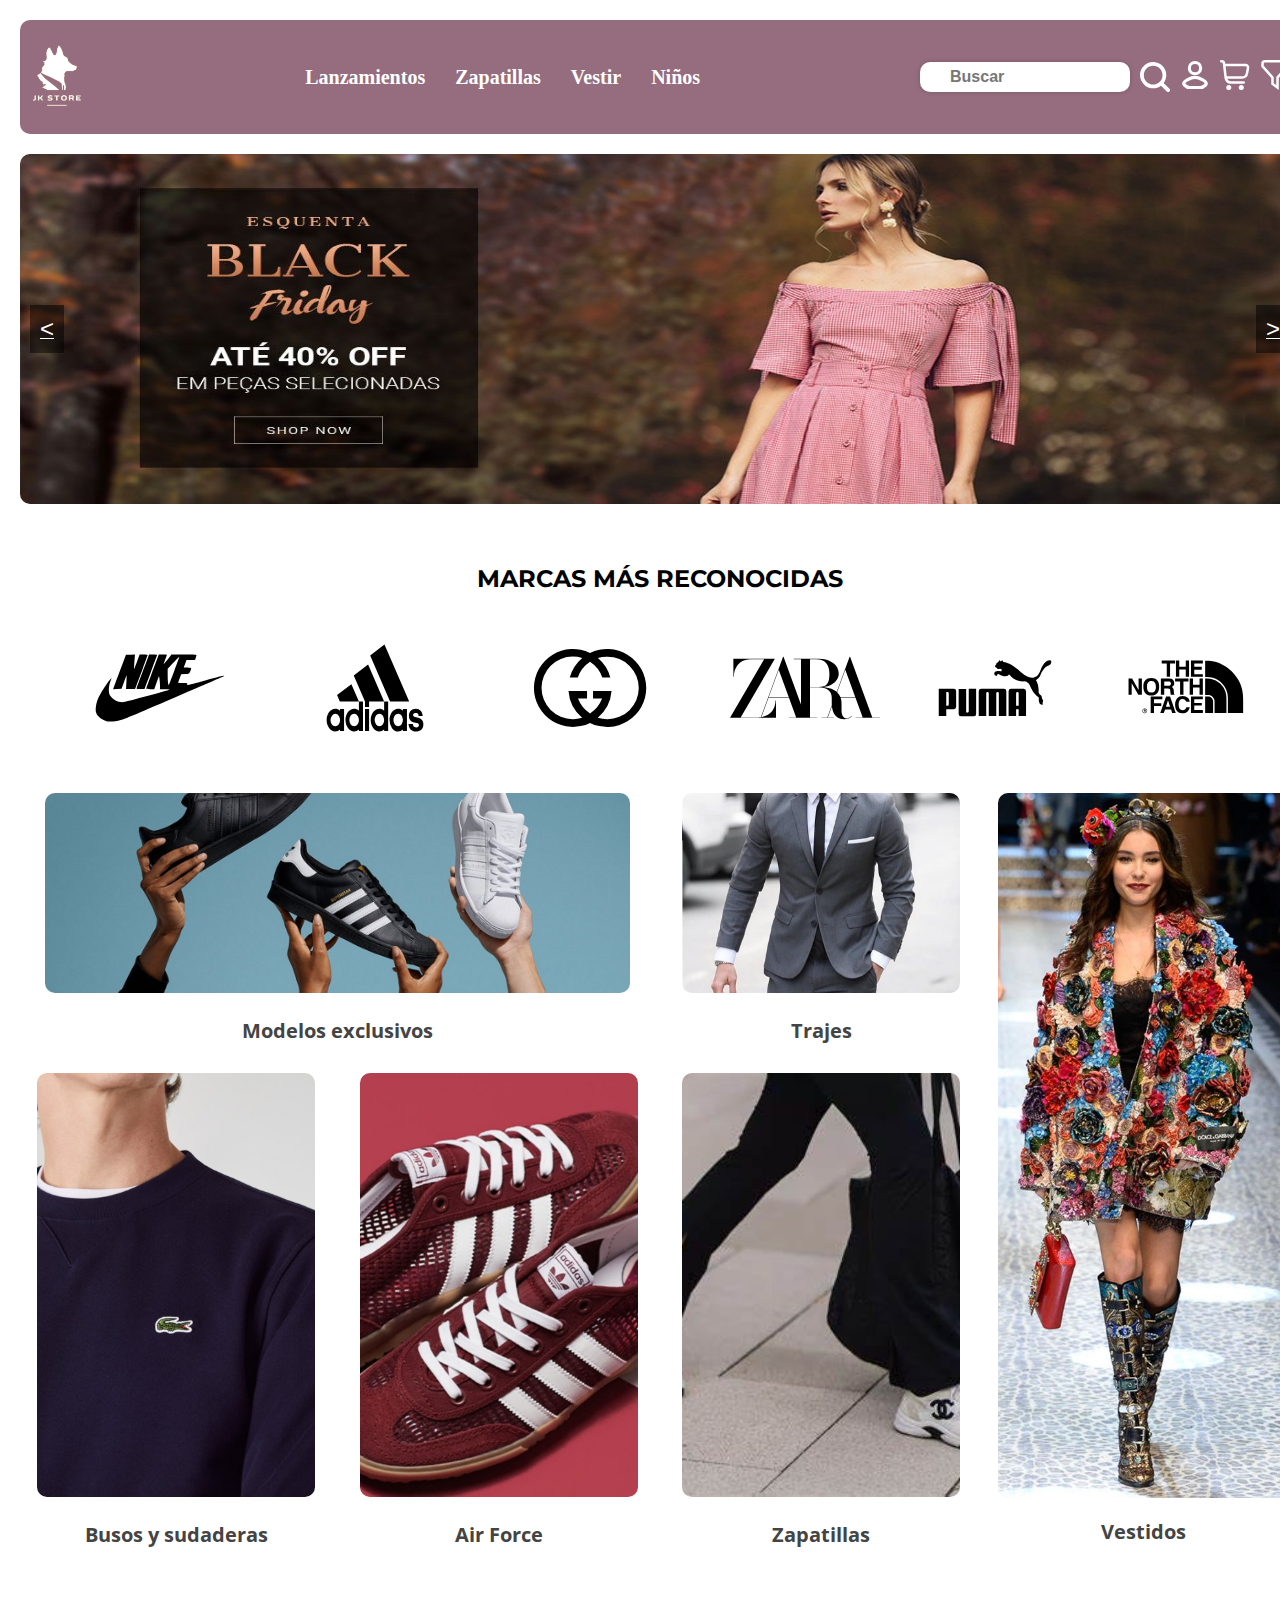
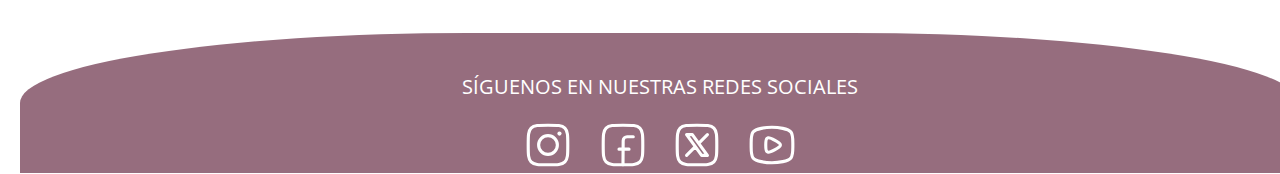
<file: index.html>
<!DOCTYPE html>
<html lang="es">

<head>
  <meta charset="UTF-8">
  <meta name="viewport" content="width=device-width, initial-scale=1.0">
  <title>Online Shopping</title>
  <link rel="stylesheet" href="./styles/estilos.css">
  <script defer src="scripts.js"></script>
  <link rel="preconnect" href="https://fonts.googleapis.com">
  <link rel="preconnect" href="https://fonts.gstatic.com" crossorigin>
  <link
    href="https://fonts.googleapis.com/css2?family=Roboto:ital,wght@0,100;0,300;0,400;0,500;0,700;0,900;1,100;1,300;1,400;1,500;1,700;1,900&display=swap"
    rel="stylesheet">
  <link rel="preconnect" href="https://fonts.googleapis.com">
  <link rel="preconnect" href="https://fonts.gstatic.com" crossorigin>
  <link
    href="https://fonts.googleapis.com/css2?family=Montserrat:ital,wght@0,100..900;1,100..900&family=Roboto:ital,wght@0,100;0,300;0,400;0,500;0,700;0,900;1,100;1,300;1,400;1,500;1,700;1,900&display=swap"
    rel="stylesheet">
  <link rel="preconnect" href="https://fonts.googleapis.com">
  <link rel="preconnect" href="https://fonts.gstatic.com" crossorigin>
  <link
    href="https://fonts.googleapis.com/css2?family=Montserrat:ital,wght@0,100..900;1,100..900&family=Open+Sans:ital,wght@0,300..800;1,300..800&family=Roboto:ital,wght@0,100;0,300;0,400;0,500;0,700;0,900;1,100;1,300;1,400;1,500;1,700;1,900&display=swap"
    rel="stylesheet">
</head>

<body>
  <div class="container">
    <header>
      <div class="logo">
        <a href="index.html">
          <img src="./imagenes/logos/Logo.png" alt="Logo">
        </a>
      </div>
      <nav id="nav-bar">
        <ul>
          <li><a href="#">Lanzamientos</a></li>
          <li><a href="#">Zapatillas</a></li>
          <li><a href="#">Vestir</a></li>
          <li><a href="#">Niños</a></li>
        </ul>
      </nav>
      <div class="search-container">
        <input type="text" class="search-box" placeholder="Buscar">
      </div>
      <div class="header-logos">
        <img src="./imagenes/iconos/busqueda.svg" alt="Busqueda">
        <a href="login.html">
          <img src="./imagenes/iconos/user.svg" alt="User">
        </a>
        <a href="carrito.html">
          <img src="./imagenes/iconos/carrito-de-compras2.svg" alt="Carrito de compras">
        </a>
        <a href="filtro.html">
          <img src="./imagenes/iconos/filtrar.svg" alt="Filtro">
        </a>
      </div>
      <div class="menu-icon" onclick="togglePopupMenu()">
        <img src="./imagenes/iconos/menu.svg" alt="Menu Icon">
      </div>
    </header>
    <div class="popup-menu" id="popupMenu">
      <ul>
        <li><a href="#">Buscar</a></li>
        <li><a href="login.html">Usuario</a></li>
        <li><a href="carrito.html">Carrito</a></li>
        <li><a href="filtro.html">Filtrar</a></li>
      </ul>
    </div>
    <main>
      <section class="carousel">
        <div class="carousel-inner">
          <div class="carousel-item active">
            <img src="./imagenes/a1.jpg" alt="Banner 1">
          </div>
          <div class="carousel-item">
            <img src="./imagenes/banner2.jpg" alt="Banner 2">
          </div>
          <div class="carousel-item">
            <img src="./imagenes/banner3.jpeg" alt="Banner 3">
          </div>
          <div class="carousel-item">
            <img src="./imagenes/banner4.jpg" alt="Banner 3">
          </div>
        </div>
        <a class="carousel-control-prev" href="#" role="button">
          <span class="carousel-control-prev-icon" aria-hidden="true">&lt;</span>
        </a>
        <a class="carousel-control-next" href="#" role="button">
          <span class="carousel-control-next-icon" aria-hidden="true">&gt;</span>
        </a>
      </section>
      <section class="brands">
        <h2>MARCAS MÁS RECONOCIDAS</h2>
        <div class="brand-logos">
          <img src="./imagenes/iconos/nike_icon_157863.svg" class="nike" alt="Nike">
          <img src="./imagenes/iconos/adidas_logo_icon_169639.svg" class="adidas" alt="Adidas">
          <img src="./imagenes/iconos/gucci_icon_181352.svg" class="gucci" alt="Gucci">
          <img src="./imagenes/iconos/zara_logo_icon_249115.svg" class="zara" alt="Zara">
          <img src="./imagenes/iconos/puma_logo_icon_181343.svg" class="puma" alt="Puma">
          <img src="./imagenes/iconos/the-north-face-1-logo-svg-vector.svg" class="thenorthface" alt="The North Face">
        </div>
      </section>
      <section class="categorias">
        <div class="category" id="c1">
          <img src="./imagenes/zapatillas.png" alt="Modelos Exclusivos">
          <a href="#">
            <p>Modelos exclusivos<span class="border border-top"></span><span class="border border-right"></span><span
                class="border border-bottom"></span><span class="border border-left"></span></p>
          </a>
        </div>
        <div class="category" id="c2">
          <img src="./imagenes/traje.png" alt="Trajes">
          <a href="#">
            <p>Trajes<span class="border border-top"></span><span class="border border-right"></span><span
                class="border border-bottom"></span><span class="border border-left"></span></p>
          </a>
        </div>
        <div class="category" id="c3">
          <img src="./imagenes/sueter.png" alt="Busos y Sudaderas">
          <a href="#">
            <p>Busos y sudaderas<span class="border border-top"></span><span class="border border-right"></span><span
                class="border border-bottom"></span><span class="border border-left"></span></p>
          </a>
        </div>
        <div class="category" id="c4">
          <img src="./imagenes/zapatillas3.png" alt="Air Force">
          <a href="#">
            <p>Air Force<span class="border border-top"></span><span class="border border-right"></span><span
                class="border border-bottom"></span><span class="border border-left"></span></p>
          </a>
        </div>
        <div class="category" id="c5">
          <img src="./imagenes/vestido.jpeg" alt="Vestidos">
          <a href="#">
            <p>Vestidos<span class="border border-top"></span><span class="border border-right"></span><span
                class="border border-bottom"></span><span class="border border-left"></span></p>
          </a>
        </div>
        <div class="category" id="c6">
          <img src="./imagenes/zapatillas2.jpeg" alt="Vestidos">
          <a href="#">
            <p>Zapatillas<span class="border border-top"></span><span class="border border-right"></span><span
                class="border border-bottom"></span><span class="border border-left"></span></p>
          </a>
        </div>
      </section>
    </main>
    <footer>
      <p>SÍGUENOS EN NUESTRAS REDES SOCIALES</p>
      <div class="social-media">
        <a href="#"><img src="imagenes/iconos/instagram-stroke-rounded.svg" alt="Instagram"></a>
        <a href="#"><img src="imagenes/iconos/facebook-01-stroke-rounded.svg" alt="Facebook"></a>
        <a href="#"><img src="imagenes/iconos/new-twitter-rectangle-stroke-rounded.svg" alt="Twitter"></a>
        <a href="#"><img src="imagenes/iconos/youtube-stroke-rounded.svg" alt="YouTube"></a>
      </div>
    </footer>
  </div>
</body>

</html>
</file>
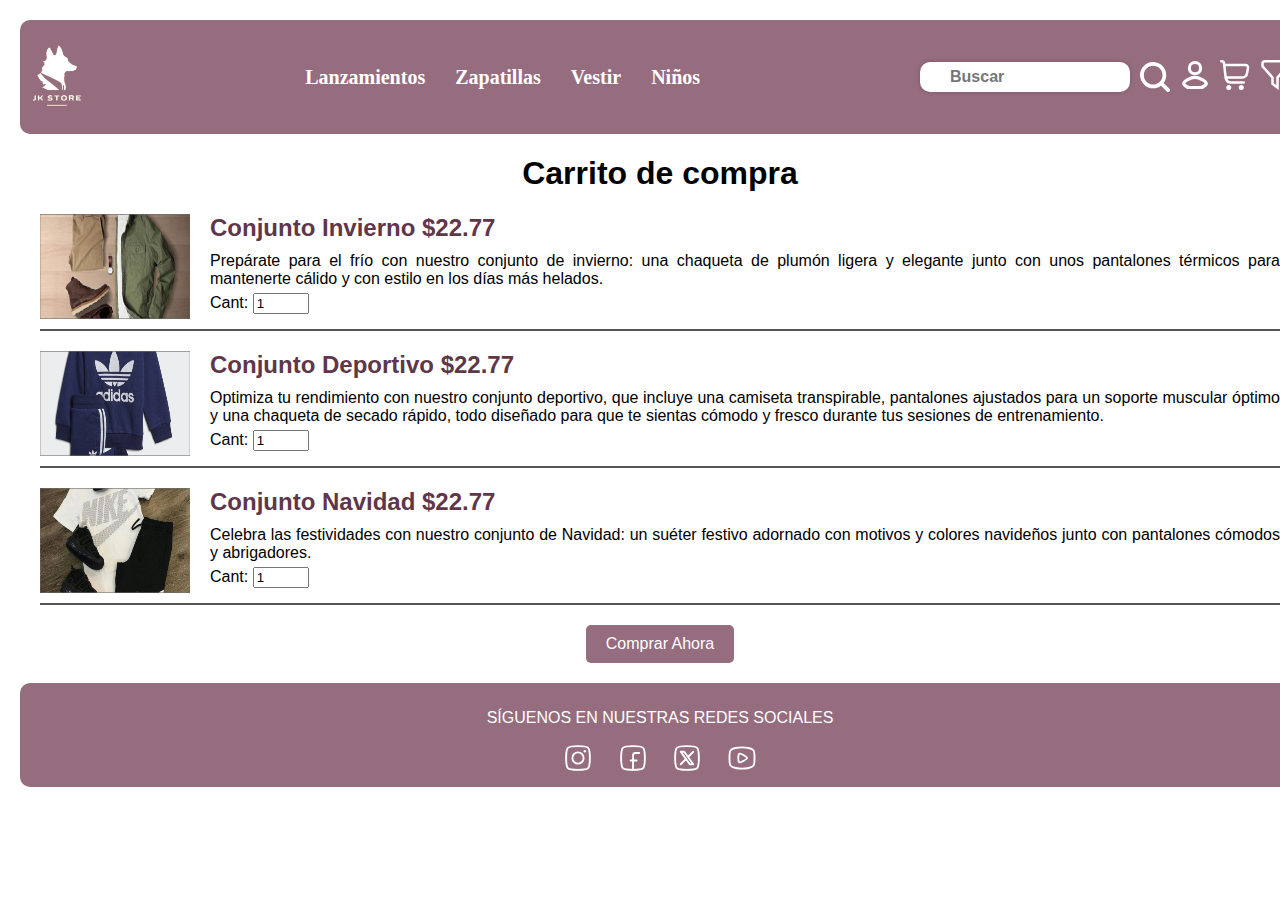
<file: carrito.html>
<!DOCTYPE html>
<html lang="es">

<head>
  <meta charset="UTF-8">
  <meta name="viewport" content="width=device-width, initial-scale=1.0">
  <title>Carrito de compras</title>

  <link rel="stylesheet" href="./styles/carrito.css">
  <script defer src="scripts.js"></script>
  <link rel="preconnect" href="https://fonts.gstatic.com" crossorigin>
  <link
    href="https://fonts.googleapis.com/css2?family=Roboto:ital,wght@0,100;0,300;0,400;0,500;0,700;0,900;1,100;1,300;1,400;1,500;1,700;1,900&display=swap"
    rel="stylesheet">
  <link rel="preconnect" href="https://fonts.googleapis.com">
  <link rel="preconnect" href="https://fonts.gstatic.com" crossorigin>
  <link
    href="https://fonts.googleapis.com/css2?family=Montserrat:ital,wght@0,100..900;1,100..900&family=Roboto:ital,wght@0,100;0,300;0,400;0,500;0,700;0,900;1,100;1,300;1,400;1,500;1,700;1,900&display=swap"
    rel="stylesheet">
  <link rel="preconnect" href="https://fonts.googleapis.com">
  <link rel="preconnect" href="https://fonts.gstatic.com" crossorigin>
  <link
    href="https://fonts.googleapis.com/css2?family=Montserrat:ital,wght@0,100..900;1,100..900&family=Open+Sans:ital,wght@0,300..800;1,300..800&family=Roboto:ital,wght@0,100;0,300;0,400;0,500;0,700;0,900;1,100;1,300;1,400;1,500;1,700;1,900&display=swap"
    rel="stylesheet">
</head>


<body>
  <div class="container">
    <header>
      <div class="logo">
        <a href="index.html">
          <img src="./imagenes/logos/Logo.png" alt="Logo">
        </a>
      </div>
      <nav id="nav-bar">
        <ul>
          <li><a href="#">Lanzamientos</a></li>
          <li><a href="#">Zapatillas</a></li>
          <li><a href="#">Vestir</a></li>
          <li><a href="#">Niños</a></li>
        </ul>
      </nav>
      <div class="search-container">
        <input type="text" class="search-box" placeholder="Buscar">
      </div>
      <div class="header-logos">
        <img src="./imagenes/iconos/busqueda.svg" alt="Busqueda">
        <a href="login.html">
          <img src="./imagenes/iconos/user.svg" alt="User">
        </a>
        <a href="carrito.html">
          <img src="./imagenes/iconos/carrito-de-compras2.svg" alt="Carrito de compras">
        </a>
        <a href="filtro.html">
          <img src="./imagenes/iconos/filtrar.svg" alt="Filtro">
        </a>
      </div>
      <div class="menu-icon" onclick="togglePopupMenu()">
        <img src="./imagenes/iconos/menu.svg" alt="Menu Icon">
      </div>
    </header>
    <div class="popup-menu" id="popupMenu">
      <ul>
        <li><a href="#">Buscar</a></li>
        <li><a href="login.html">Usuario</a></li>
        <li><a href="carrito.html">Carrito</a></li>
        <li><a href="filtro.html">Filtrar</a></li>
      </ul>
    </div>

    <main>
      <h1>Carrito de compra</h1>
      <div class="cart-item">
        <img src="./imagenes/detallles.png" alt="Conjunto Invierno">
        <div class="item-info">
          <h2>Conjunto Invierno $22.77</h2>
          <p>Prepárate para el frío con nuestro conjunto de invierno: una chaqueta de plumón ligera y elegante junto con
            unos pantalones térmicos para mantenerte cálido y con estilo en los días más helados.</p>
          <p>Cant: <input type="number" id="quantity" name="quantity" value="1" min="1" max="50" step="1"></p>
        </div>
      </div>
      <div class="cart-item">
        <img src="./imagenes/carrito1.png" alt="Conjunto Deportivo">
        <div class="item-info">
          <h2>Conjunto Deportivo $22.77</h2>
          <p>Optimiza tu rendimiento con nuestro conjunto deportivo, que incluye una camiseta transpirable, pantalones
            ajustados para un soporte muscular óptimo y una chaqueta de secado rápido, todo diseñado para que te sientas
            cómodo y fresco durante tus sesiones de entrenamiento.</p>
          <p>Cant:
            <input type="number" id="quantity" name="quantity" value="1" min="1" max="50" step="1">
          </p>
        </div>
      </div>
      <div class="cart-item">
        <img src="./imagenes/carrito2.png" alt="Conjunto Navidad">
        <div class="item-info">
          <h2>Conjunto Navidad $22.77</h2>
          <p>Celebra las festividades con nuestro conjunto de Navidad: un suéter festivo adornado con motivos y colores
            navideños junto con pantalones cómodos y abrigadores.</p>
          <p>Cant: <input type="number" id="quantity" name="quantity" value="1" min="1" max="50" step="1"></p>
        </div>
      </div>
      <button class="proceed-to-checkout">Comprar Ahora</button>
    </main>

    <footer>
      <p>SÍGUENOS EN NUESTRAS REDES SOCIALES</p>
      <div class="social-media">
        <a href="#"><img src="imagenes/iconos/instagram-stroke-rounded.svg" alt="Instagram"></a>
        <a href="#"><img src="imagenes/iconos/facebook-01-stroke-rounded.svg" alt="Facebook"></a>
        <a href="#"><img src="imagenes/iconos/new-twitter-rectangle-stroke-rounded.svg" alt="Twitter"></a>
        <a href="#"><img src="imagenes/iconos/youtube-stroke-rounded.svg" alt="YouTube"></a>
      </div>
    </footer>
  </div>
</body>

</html>
</file>
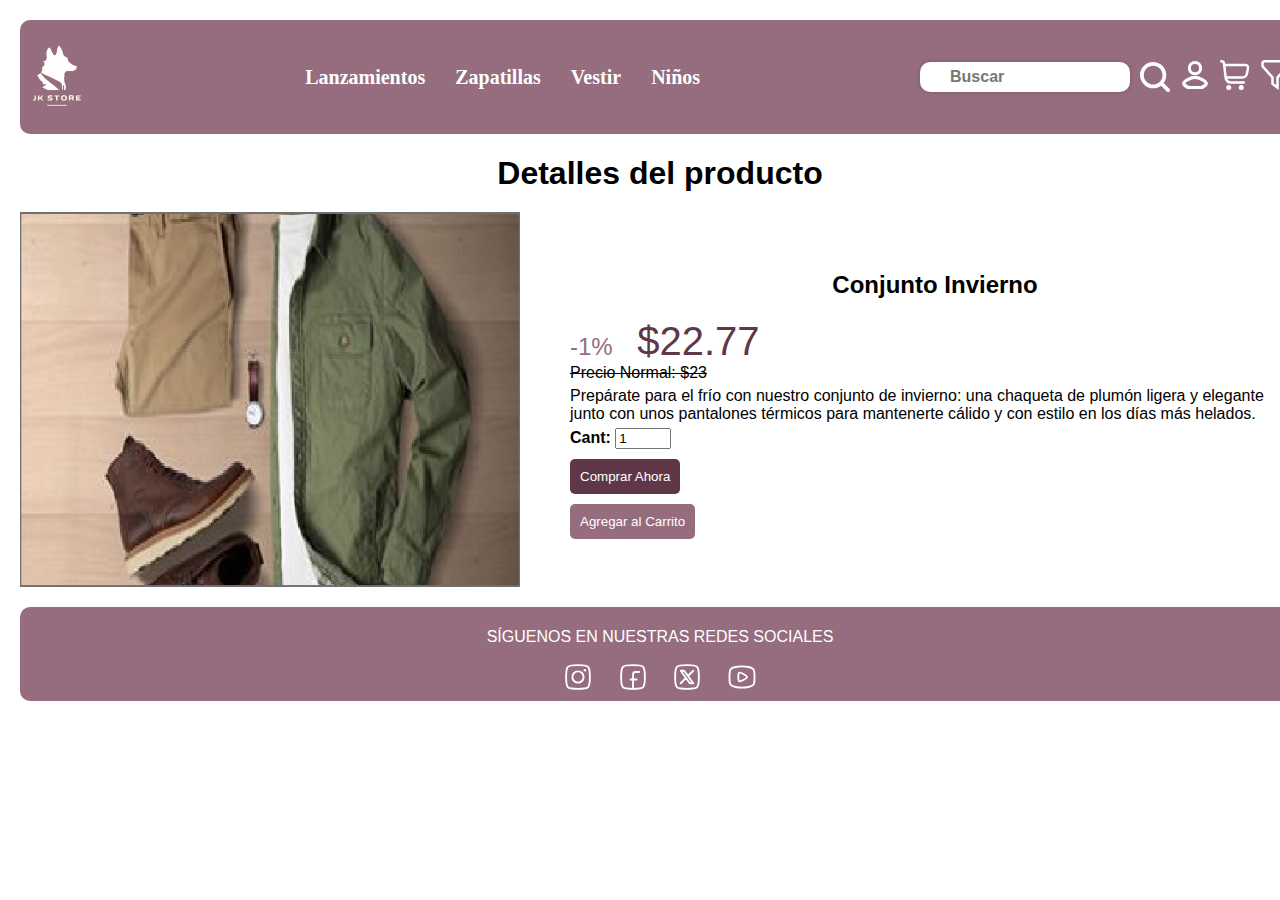
<file: detalles.html>
<!DOCTYPE html>
<html lang="es">

<head>
  <meta charset="UTF-8">
  <meta name="viewport" content="width=device-width, initial-scale=1.0">
  <title>Detalles producto</title>
  <link rel="stylesheet" href="styles/detalles.css">
  <script src="scripts.js"></script>
</head>

<body>
  <div class="container">
    <header>
      <div class="logo">
        <a href="index.html">
          <img src="./imagenes/logos/Logo.png" alt="Logo">
        </a>
      </div>
      <nav id="nav-bar">
        <ul>
          <li><a href="#">Lanzamientos</a></li>
          <li><a href="#">Zapatillas</a></li>
          <li><a href="#">Vestir</a></li>
          <li><a href="#">Niños</a></li>
        </ul>
      </nav>
      <div class="search-container">
        <input type="text" class="search-box" placeholder="Buscar">
      </div>
      <div class="header-logos">
        <img src="./imagenes/iconos/busqueda.svg" alt="Busqueda">
        <a href="login.html">
          <img src="./imagenes/iconos/user.svg" alt="User">
        </a>
        <a href="carrito.html">
          <img src="./imagenes/iconos/carrito-de-compras2.svg" alt="Carrito de compras">
        </a>
        <a href="filtro.html">
          <img src="./imagenes/iconos/filtrar.svg" alt="Filtro">
        </a>
      </div>
      <div class="menu-icon" onclick="togglePopupMenu()">
        <img src="./imagenes/iconos/menu.svg" alt="Menu Icon">
      </div>
    </header>
    <div class="popup-menu" id="popupMenu">
      <ul>
        <li><a href="#">Buscar</a></li>
        <li><a href="login.html">Usuario</a></li>
        <li><a href="carrito.html">Carrito</a></li>
        <li><a href="filtro.html">Filtrar</a></li>
      </ul>
    </div>
    <div class="carrito-de-compra">
      <h1>Detalles del producto</h1>
      <div class="producto">
        <img src="./imagenes/detallles.png" alt="Conjunto Invierno">
        <div class="descripcion">
          <h2>Conjunto Invierno</h2>
          <div class="descuento-precio">
            <span class="descuento">-1%</span>
            <span class="precio">$22.77</span>
          </div>
          <span><del>Precio Normal: $23</del></span>
          <p>Prepárate para el frío con nuestro conjunto de invierno: una chaqueta de plumón ligera y elegante junto con
            unos pantalones térmicos para mantenerte cálido y con estilo en los días más helados.</p>
          <p><strong>Cant:</strong>
            <input type="number" id="quantity" name="quantity" value="1" min="1" max="50" step="1">
          </p>

          <button class="comprar-ahora">Comprar Ahora</button>

          <a class="boton" href="carrito.html">
            <button class="agregar-carrito">Agregar al Carrito</button>
          </a>

        </div>
      </div>
    </div>
    <footer>
      <p>SÍGUENOS EN NUESTRAS REDES SOCIALES</p>
      <div class="social-media">
        <a href="#"><img src="imagenes/iconos/instagram-stroke-rounded.svg" alt="Instagram"></a>
        <a href="#"><img src="imagenes/iconos/facebook-01-stroke-rounded.svg" alt="Facebook"></a>
        <a href="#"><img src="imagenes/iconos/new-twitter-rectangle-stroke-rounded.svg" alt="Twitter"></a>
        <a href="#"><img src="imagenes/iconos/youtube-stroke-rounded.svg" alt="YouTube"></a>
      </div>
    </footer>
  </div>
  <script src="scripts.js"></script>
</body>

</html>
</file>
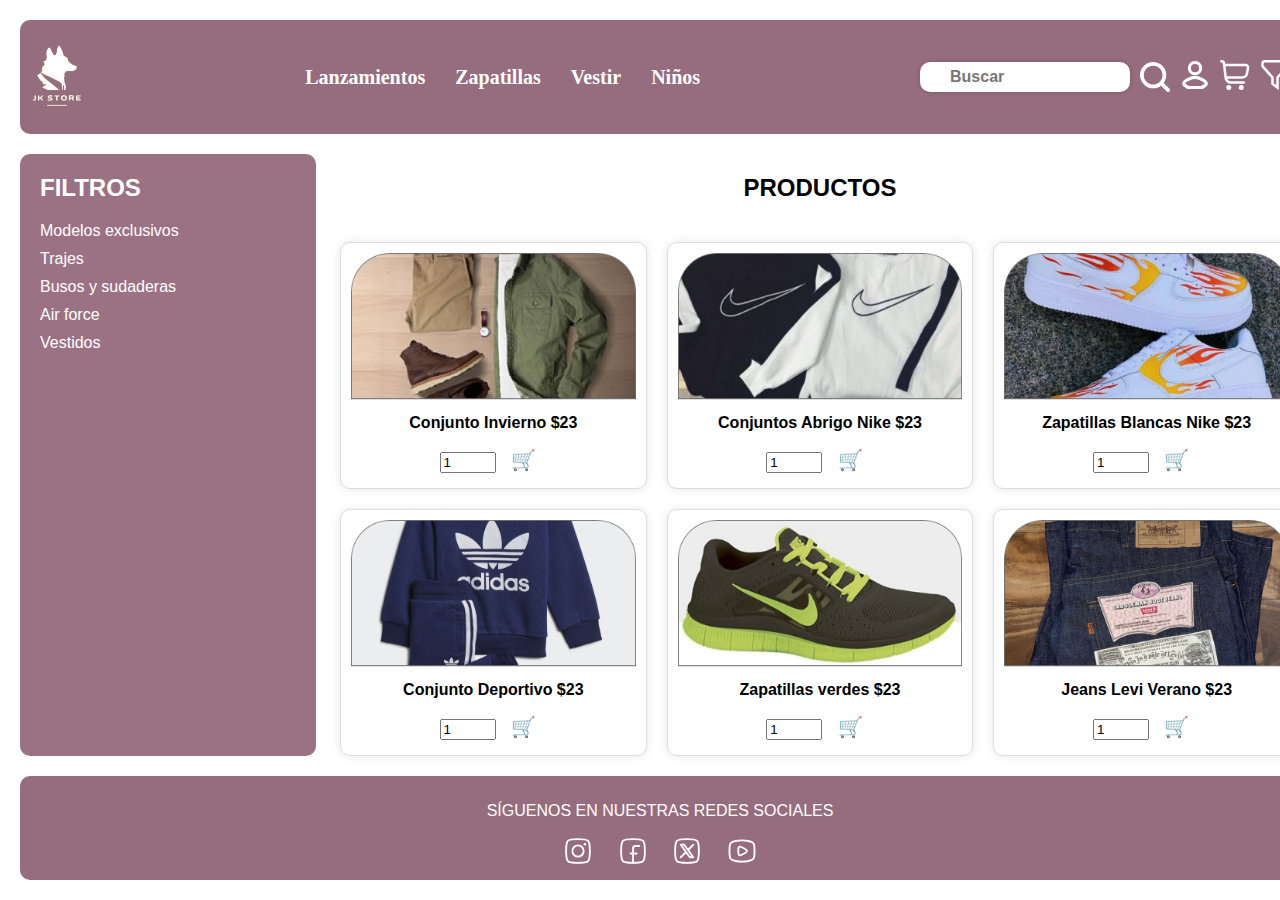
<file: filtro.html>
<!DOCTYPE html>
<html lang="en">

<head>
  <meta charset="UTF-8">
  <meta name="viewport" content="width=device-width, initial-scale=1.0">
  <title>Filtro</title>
  <link rel="stylesheet" href="styles/filtro.css">
  <script src="scripts.js"></script>
  <link rel="preconnect" href="https://fonts.gstatic.com" crossorigin>
  <link
    href="https://fonts.googleapis.com/css2?family=Roboto:ital,wght@0,100;0,300;0,400;0,500;0,700;0,900;1,100;1,300;1,400;1,500;1,700;1,900&display=swap"
    rel="stylesheet">
  <link rel="preconnect" href="https://fonts.googleapis.com">
  <link rel="preconnect" href="https://fonts.gstatic.com" crossorigin>
  <link
    href="https://fonts.googleapis.com/css2?family=Montserrat:ital,wght@0,100..900;1,100..900&family=Roboto:ital,wght@0,100;0,300;0,400;0,500;0,700;0,900;1,100;1,300;1,400;1,500;1,700;1,900&display=swap"
    rel="stylesheet">
  <link rel="preconnect" href="https://fonts.googleapis.com">
  <link rel="preconnect" href="https://fonts.gstatic.com" crossorigin>
  <link
    href="https://fonts.googleapis.com/css2?family=Montserrat:ital,wght@0,100..900;1,100..900&family=Open+Sans:ital,wght@0,300..800;1,300..800&family=Roboto:ital,wght@0,100;0,300;0,400;0,500;0,700;0,900;1,100;1,300;1,400;1,500;1,700;1,900&display=swap"
    rel="stylesheet">
</head>


<body>
  <div class="container">
    <header>
      <div class="logo">
        <a href="index.html">
          <img src="./imagenes/logos/Logo.png" alt="Logo">
        </a>
      </div>
      <nav id="nav-bar">
        <ul>
          <li><a href="#">Lanzamientos</a></li>
          <li><a href="#">Zapatillas</a></li>
          <li><a href="#">Vestir</a></li>
          <li><a href="#">Niños</a></li>
        </ul>
      </nav>
      <div class="search-container">
        <input type="text" class="search-box" placeholder="Buscar">
      </div>
      <div class="header-logos">
        <img src="./imagenes/iconos/busqueda.svg" alt="Busqueda">
        <a href="login.html">
          <img src="./imagenes/iconos/user.svg" alt="User">
        </a>
        <a href="carrito.html">
          <img src="./imagenes/iconos/carrito-de-compras2.svg" alt="Carrito de compras">
        </a>
        <a href="filtro.html">
          <img src="./imagenes/iconos/filtrar.svg" alt="Filtro">
        </a>
      </div>
      <div class="menu-icon" onclick="togglePopupMenu()">
        <img src="./imagenes/iconos/menu.svg" alt="Menu Icon">
      </div>
    </header>
    <div class="popup-menu" id="popupMenu">
      <ul>
        <li><a href="#">Buscar</a></li>
        <li><a href="login.html">Usuario</a></li>
        <li><a href="carrito.html">Carrito</a></li>
        <li><a href="filtro.html">Filtrar</a></li>
      </ul>
    </div>
    <div class="main-content">
      <aside class="filters">
        <h2>FILTROS</h2>
        <ul>
          <a href="#">
            <li>Modelos exclusivos</li>
          </a>

          <a href="#">
            <li>Trajes</li>
          </a>

          <a href="#">
            <li>Busos y sudaderas</li>
          </a>

          <a href="#">
            <li>Air force</li>
          </a>

          <a href="#">
            <li>Vestidos</li>
          </a>
        </ul>
      </aside>
      <section class="products">
        <h2>PRODUCTOS</h2>
        <div class="product">
          <a href="detalles.html">
            <img src="imagenes/filtro1.png" alt="Conjunto Invierno">
          </a>
          <p>Conjunto Invierno $23</p>
          <input type="number" name="quantity" value="1" min="1" max="50" step="1">
          <a href="carrito.html">
            <button class="add-to-cart">🛒</button>
          </a>
        </div>
        <div class="product">
          <img src="imagenes/filtro2.png" alt="Conjuntos Abrigo Nike">
          <p>Conjuntos Abrigo Nike $23</p>
          <input type="number" name="quantity" value="1" min="1" max="50" step="1">
          <a href="carrito.html">
            <button class="add-to-cart">🛒</button>
          </a>
        </div>
        <div class="product">
          <img src="imagenes/filtro3.png" alt="Zapatillas Blancas Nike">
          <p>Zapatillas Blancas Nike $23</p>
          <input type="number" name="quantity" value="1" min="1" max="50" step="1">
          <a href="carrito.html">
            <button class="add-to-cart">🛒</button>
          </a>
        </div>
        <div class="product">
          <img src="imagenes/filtro4.png" alt="Conjunto Deportivo">
          <p>Conjunto Deportivo $23</p>
          <input type="number" name="quantity" value="1" min="1" max="50" step="1">
          <a href="carrito.html">
            <button class="add-to-cart">🛒</button>
          </a>
        </div>
        <div class="product">
          <img src="imagenes/filtro5.png" alt="Zapatillas verdes">
          <p>Zapatillas verdes $23</p>
          <input type="number" name="quantity" value="1" min="1" max="50" step="1">
          <a href="carrito.html">
            <button class="add-to-cart">🛒</button>
          </a>
        </div>
        <div class="product">
          <img src="imagenes/filtro6.png" alt="Jeans Levi Verano">
          <p>Jeans Levi Verano $23</p>
          <input type="number" name="quantity" value="1" min="1" max="50" step="1">
          <a href="carrito.html">
            <button class="add-to-cart">🛒</button>
          </a>
        </div>
      </section>
    </div>
    <footer>
      <p>SÍGUENOS EN NUESTRAS REDES SOCIALES</p>
      <div class="social-media">
        <a href="#"><img src="imagenes/iconos/instagram-stroke-rounded.svg" alt="Instagram"></a>
        <a href="#"><img src="imagenes/iconos/facebook-01-stroke-rounded.svg" alt="Facebook"></a>
        <a href="#"><img src="imagenes/iconos/new-twitter-rectangle-stroke-rounded.svg" alt="Twitter"></a>
        <a href="#"><img src="imagenes/iconos/youtube-stroke-rounded.svg" alt="YouTube"></a>
      </div>
    </footer>
  </div>
</body>

</html>
</file>
<file: styles/estilos.css>
body {
  font-family: Arial, sans-serif;
  margin: 0;
  padding: 0;
  box-sizing: border-box;
}

.container {
  width: 100%;
  max-width: 1400px;
  margin: 0 auto;
  padding: 20px ;
  padding-bottom: 0;
}

header {
  background-color: rgba(150, 109, 126, 1);
  color: white;
  display: flex;
  justify-content: space-between;
  align-items: center;
  padding: 20px 10px;
  border-radius: 10px;
}

header .logo img {
  height: 70px;
  max-height: 100%;
}

nav {
  display: flex;
  flex: 1;
  justify-content: center;
}

nav ul {
  list-style: none;
  display: flex;
  margin: 0;
  padding: 0;
}

nav ul li {
  margin: 0 15px;
}

nav ul li a {
  font-family: 'Times New Roman', Times, serif;
  color: white;
  text-decoration: none;
  font-weight: bold;
}

nav ul li a:hover {
  text-decoration: underline;
}

#nav-bar a {
  font-size: 20px;
  font-weight: bold;
}
.search-container {
  display: flex;
  justify-content: center;
  align-items: center;
}

.search-box {
  font-family: Arial, sans-serif;
  font-size: 16px;
  font-weight: bold;
  padding: 10px 30px;
  border: none;
  border-radius: 10px;
  outline: none;
  width: 150px;
  height: 10px;
  background-color: #ffffff;
  color: #777777;
  box-shadow: 0 0 5px rgba(0, 0, 0, 0.2);
}

.search-box::placeholder {
  color: #777777;
}

.header-logos {
  display: flex;
  align-items: center;
}

.header-logos img {
  height: 30px;
  margin-left: 10px;
}

.menu-icon {
  display: none;
  cursor: pointer;
}

.menu-icon img {
  height: 30px;
}

.popup-menu {
  display: none;
  position: relative;
  background-color: #f4e1d2;
  padding: 10px;
  border-radius: 10px;
  z-index: 1000;
}

.popup-menu ul {
  list-style: none;
  margin: 0;
  padding: 0;
}

.popup-menu ul li {
  margin: 10px 0;
}

.popup-menu ul li a {
  color: black;
  text-decoration: none;
}

.popup-menu ul li a:hover {
  text-decoration: underline rgba(150, 109, 126, 1);
}

.carousel {
  position: relative;
  width: 100%;
  margin: 20px 0;
}

.carousel-inner {
  display: flex;
  overflow: hidden;
  height: auto;
}

.carousel-item {
  min-width: 100%;
  transition: transform 0.5s ease-in-out;
  height: 350px;
}

.carousel-item img {
  width: 100%;
  border-radius: 10px;
  height: 100%;
  
}

.carousel-control-prev, .carousel-control-next {
  position: absolute;
  top: 50%;
  transform: translateY(-50%);
  background-color: rgba(0, 0, 0, 0.5);
  color: white;
  border: none;
  padding: 10px;
  cursor: pointer;
}

.carousel-control-prev {
  left: 10px;
}

.carousel-control-next {
  right: 10px;
}

.carousel-control-prev-icon, .carousel-control-next-icon {
  font-size: 24px;
}

.brands {
  text-align: center;
  padding: 20px;
  border-radius: 10px;
}

.brands .brand-logos {
  display: flex;
  justify-content: space-around;
  align-items: center;
  flex-wrap: wrap;
}

.brands .brand-logos img {
  margin: 0 15px;
}

.nike {
  width: 200px;
  height: 150px;
}

.adidas {
  width: 150px;
  height: 100px;
}

.gucci {
  width: 200px;
  height: 150px;
}

.zara {
  width: 150px;
}

.puma {
  width: 150px;
}

.thenorthface {
  width: 150px;
}

.categorias {
  display: grid;
  grid-template-columns: repeat(4,1fr);
  grid-template-rows: repeat(3,250px);

  grid-template-areas: 
  "modelos modelos trajes vestidos"
  "busos air zapatillas vestidos"
  "busos air zapatillas vestidos";
  gap: 30px;
  padding: 10px;
  border-radius: 10px;
}

.categorias #c1 {
  grid-area : modelos;
}

:root {
  --transition-duration: 0.3s;
  --transition-delay: 0.2s;
}

.categorias .category a {
  display: inline-block;
  position: relative;
  padding: 0;
  font-size: 16px;
  font-weight: bold;
  color: #444;
  text-align: center;
  text-decoration: none;
}

.categorias .category a .border {
  position: absolute;
  left: 0;
  background: currentColor;
  transition: transform var(--transition-duration) ease-in-out;
}

.categorias .category a .border-top,
.categorias .category a .border-bottom {
  width: 100%;
  height: 1px;
  transform: scaleX(0);
}

.categorias .category a .border-left,
.categorias .category a .border-right {
  width: 1px;
  height: 100%;
  transform: scaleY(0);
}

.categorias .category a .border-top,
.categorias .category a .border-left,
.categorias .category a .border-right {
  top: 0;
}

.categorias .category a .border-bottom {
  bottom: 0;
  transform-origin: bottom right;
}

.categorias .category a .border-top {
  transform-origin: top left;
}

.categorias .category a .border-left {
  transform-origin: bottom left;
}

.categorias .category a .border-right {
  left: auto;
  right: 0;
  transform-origin: top right;
}

.categorias .category a:hover .border-top,
.categorias .category a:hover .border-bottom {
  transform: scaleX(1);
}

.categorias .category a:hover .border-left,
.categorias .category a:hover .border-right {
  transform: scaleY(1);
}

.categorias .category a:hover .border-right {
  transition-delay: var(--transition-delay);
}

.categorias .category a:hover .border-bottom {
  transition-delay: calc(var(--transition-delay) * 2);
}

.categorias .category a:hover .border-left {
  transition-delay: calc(var(--transition-delay) * 3);
}

.categorias #c2 {
  grid-area : trajes;
}

.categorias #c3 {
  grid-area : busos;
}

.categorias #c4 {
  grid-area : air;
}

.categorias #c5 {
  display: flex;
  justify-content: first baseline;
  flex-direction: column;
  align-items: center;
  grid-area : vestidos;
}

.categorias #c6 {
  grid-area : zapatillas;
}

.categorias #c5 img {
  width: 100%;
  height: 87%;
  object-fit: cover;
  border-radius: 10px;
}

.categorias .category {
  text-align: center;
  border-radius: 10px;
}

  .categorias .category img {
    width: 95%;
    height: 80%;
    object-fit: cover;
    border-radius: 10px;
  }

  h1, h2 {
    font-family: 'Montserrat', sans-serif;
  }

  p {
    font-family: 'Open Sans', sans-serif;
    font-size: 20px;
  }


  img:hover {
    transform: scale(1.07); 
    transition: transform 0.3s ease-in-out;
  }

footer {
  background-color: rgba(150, 109, 126, 1);
  color: white;
  text-align: center;
  padding: 20px;
  margin-top: 20px;
  height: 100px;
  width: auto;
  border-radius: 50% 50% 0 0 / 100px 100px ;
}

footer .social-media a img {
  width: 50px;
  margin: 0 10px;
}

@media (max-width: 768px) {

  header {
    flex-direction: row;
    align-items: center;
  }
  .search-box {
    display: none;
  }

 
  .categorias {
    grid-template-columns: 1fr 1fr;
    grid-template-rows: repeat(5, 300px);
    grid-template-areas: 
    "vestidos modelos"
    "vestidos trajes"
    "vestidos busos"
    "vestidos air"
    "vestidos zapatillas";
    gap: 10px;
    padding: 0px;
    border-radius: 10px;
  }


  .categorias #c5 {
    display: flex;
    flex-direction: column;
    justify-content: space-between;
    align-items: center;
  }

  .categorias #c5 img {
    height: 100%;
    width: 100%;
  }

  #c1, #c2, #c3, #c4, #c6 {
    height: 70%;
    width: 100%;
  }

  header {
    flex-direction: column;
    align-items: center;
  }

  .header-logos {
    display: none;
  }

  .carousel-item {
    height: 200px;
  }

  .carousel-item img{
    height: auto;
  }

  .menu-icon {
    display: block;
  }

  nav ul {
    flex-direction: column;
    width: 100%;
    align-items: center;
  }

  nav ul li {
    margin: 5px 0;
  }

  .categorias {
    grid-template-columns: 1fr;
  }

  .carousel-item img {
    height: auto;
  }
}
</file>
<file: styles/carrito.css>
body {
  font-family: Arial, sans-serif;
  margin: 0;
  padding: 0;
  box-sizing: border-box;
}

body h1 {
  text-align: center;
}

.container {
  width: 100%;
  max-width: 1400px;
  margin: 0 auto;
  padding: 20px ;
  padding-bottom: 0;
}

header {
  background-color: rgba(150, 109, 126, 1);
  color: white;
  display: flex;
  justify-content: space-between;
  align-items: center;
  padding: 20px 10px;
  border-radius: 10px;
}

header .logo img {
  height: 70px;
  max-height: 100%;
}

nav {
  display: flex;
  flex: 1;
  justify-content: center;
}

nav ul {
  list-style: none;
  display: flex;
  margin: 0;
  padding: 0;
}

nav ul li {
  margin: 0 15px;
}

nav ul li a {
  font-family: 'Times New Roman', Times, serif;
  color: white;
  text-decoration: none;
  font-weight: bold;
}

nav ul li a:hover {
  text-decoration: underline;
}

#nav-bar a {
  font-size: 20px;
  font-weight: bold;
}
.search-container {
  display: flex;
  justify-content: center;
  align-items: center;
}

.search-box {
  font-family: Arial, sans-serif;
  font-size: 16px;
  font-weight: bold;
  padding: 10px 30px;
  border: none;
  border-radius: 10px;
  outline: none;
  width: 150px;
  height: 10px;
  background-color: #ffffff;
  color: #777777;
  box-shadow: 0 0 5px rgba(0, 0, 0, 0.2);
}

.search-box::placeholder {
  color: #777777;
}

.header-logos {
  display: flex;
  align-items: center;
}

.header-logos img {
  height: 30px;
  margin-left: 10px;
}

.menu-icon {
  display: none;
  cursor: pointer;
}

.menu-icon img {
  height: 30px;
}

.popup-menu {
  display: none;
  position: relative;
  background-color: #f4e1d2;
  padding: 10px;
  border-radius: 10px;
  z-index: 1000;
}

.popup-menu ul {
  list-style: none;
  margin: 0;
  padding: 0;
}

.popup-menu ul li {
  margin: 10px 0;
}

.popup-menu ul li a {
  color: black;
  text-decoration: none;
}

.popup-menu ul li a:hover {
  text-decoration: underline rgba(150, 109, 126, 1);
}

.proceed-to-checkout {
  display: block;
  margin: 20px auto;
  padding: 10px 20px;
  background-color: rgba(150, 109, 126, 1);
  color: #fff;
  border: none;
  border-radius: 5px;
  font-size: 16px;
  cursor: pointer;
  transition: background-color 0.3s ease;
}

.proceed-to-checkout:hover {
  background-color: #f4e1d2;
  color: rgba(150, 109, 126, 1);
}


footer {
  background-color: rgba(150, 109, 126, 1);
  color: white;
  text-align: center;
  padding: 10px;
  margin-top: 20px;
  border-radius: 10px;
}

footer .social-media a img {
  width: 30px;
  margin: 0 10px;
}

main {
  margin-top: 20px;
  margin-left: 20px;
  margin-right: 20px;
}

.cart-item {
  display: flex;
  margin-bottom: 20px;
  border-bottom: 2px solid #555555;
  padding-bottom: 10px;
}

.cart-item img {
  max-width: 150px;
  margin-right: 20px;
}

img:hover {
  transform: scale(1.07); 
  transition: transform 0.3s ease-in-out;
}

.item-info {
  flex: 1;
}

.item-info h2 {
  margin: 0 0 10px 0;
  color: rgb(95, 55, 72);
}

.item-info p {
  margin: 5px 0;
  text-align: justify;
}

@media (max-width: 768px) {

  .search-box {
    display: none;
  }

  header {
    flex-direction: column;
    align-items: center;
  }

  header .logo {
    position: static;
    margin-bottom: 10px;
  }

  .header-logos {
    display: none;
  }

  .menu-icon {
    display: block;
  }

  nav ul {
    flex-direction: column;
    width: 100%;
    align-items: center;
  }

  nav ul li {
    margin: 5px 0;
  }

  .cart-item {
    flex-direction: column;
    align-items: center;
    text-align: center;
  }

  .cart-item img {
    margin-bottom: 10px;
  }

  .proceed-to-checkout {
    width: 90%;
    margin: 20px auto;
    padding: 15px 20px;
    font-size: 18px;
  }
}

.products {
  display: flex;
  flex-wrap: wrap;
  gap: 20px;
  justify-content: center;
}

.product {
  flex: 1 1 200px;
  text-align: center;
}

@media (max-width: 768px) {
  .product {
    flex: 1 1 100%;
  }

  .popup-menu {
    top: calc(20% + 10px);
  }
}

@media (max-width: 240px) {
  .menu-icon {
    display: none;
  }
}
</file>
<file: styles/detalles.css>
body {
  font-family: Arial, sans-serif;
  margin: 0;
  padding: 0;
  box-sizing: border-box;
}

.container {
  width: 100%;
  max-width: 1400px;
  margin: 0 auto;
  padding: 20px ;
  padding-bottom: 0;
}

header {
  background-color: rgba(150, 109, 126, 1);
  color: white;
  display: flex;
  justify-content: space-between;
  align-items: center;
  padding: 20px 10px;
  border-radius: 10px;
}

header .logo img {
  height: 70px;
  max-height: 100%;
}

nav {
  display: flex;
  flex: 1;
  justify-content: center;
}

nav ul {
  list-style: none;
  display: flex;
  margin: 0;
  padding: 0;
}

nav ul li {
  margin: 0 15px;
}

nav ul li a {
  font-family: 'Times New Roman', Times, serif;
  color: white;
  text-decoration: none;
  font-weight: bold;
}

nav ul li a:hover {
  text-decoration: underline;
}

#nav-bar a {
  font-size: 20px;
  font-weight: bold;
}
.search-container {
  display: flex;
  justify-content: center;
  align-items: center;
}

.search-box {
  font-family: Arial, sans-serif;
  font-size: 16px;
  font-weight: bold;
  padding: 10px 30px;
  border: none;
  border-radius: 10px;
  outline: none;
  width: 150px;
  height: 10px;
  background-color: #ffffff;
  color: #777777;
  box-shadow: 0 0 5px rgba(0, 0, 0, 0.2);
}

.search-box::placeholder {
  color: #777777;
}

.header-logos {
  display: flex;
  align-items: center;
}

.header-logos img {
  height: 30px;
  margin-left: 10px;
}

.menu-icon {
  display: none;
  cursor: pointer;
}

.menu-icon img {
  height: 30px;
}

.popup-menu {
  display: none;
  position: relative;
  background-color: #f4e1d2;
  padding: 10px;
  border-radius: 10px;
  z-index: 1000;
}

.popup-menu ul {
  list-style: none;
  margin: 0;
  padding: 0;
}

.popup-menu ul li {
  margin: 10px 0;
}

.popup-menu ul li a {
  color: black;
  text-decoration: none;
}

.popup-menu ul li a:hover {
  text-decoration: underline rgba(150, 109, 126, 1);
}

.descuento {
  color: rgba(150, 109, 126, 1);
  font-size: 24px;
  margin-right: 20px;
}

.precio {
  color: rgb(95, 55, 72);
  font-size: 40px;
}

footer {
  background-color: rgba(150, 109, 126, 1);
  color: white;
  text-align: center;
  padding: 5px;
  margin-top: 20px;
  border-radius: 10px;
  margin-bottom: 0px;
}

footer .social-media a img {
  width: 30px;
  margin: 0 10px;
}

.carrito-de-compra {
  margin: 20px 0;
}

.carrito-de-compra h1 {
  text-align: center;
  font-size: 2em;
  margin-bottom: 20px;
}

.producto {
  display: flex;
  align-items: center;
  margin-bottom: 20px;
}

.producto img {
  width: 500px;
  height: 375px;
}

.descripcion {
  max-width: 800px;
  margin-left: 50px;
}

.descripcion h2 {
  margin: 0 10 0px;
  text-align: center;
}

.descripcion p {
  margin: 5px 0;
}

.descripcion p strong {
  font-weight: bold;
}

.comprar-ahora,
.agregar-carrito {
  display: block;
  margin: 10px 0;
  padding: 10px;
  color: white;
  text-align: center;
  text-decoration: none;
  border: none;
  border-radius: 5px;
  cursor: pointer;
}

.comprar-ahora {
  background-color: rgb(95, 55, 72);
}

.comprar-ahora:hover {
  background-color: #f4e1d2;
  color: rgb(95, 55, 72);
}

a {
  text-decoration: none;
}

.agregar-carrito {
  background-color: rgba(150, 109, 126, 1);
}

.agregar-carrito:hover {
  background-color: #f4e1d2;
  color: rgb(95, 55, 72);
}

@media (max-width: 768px) {
  header {
    flex-direction: column;
    align-items: center;
  }

  header .logo {
    position: static;
    margin-bottom: 10px;
  }

  .header-logos {
    display: none;
  }

  .menu-icon {
    display: block;
  }

  nav ul {
    flex-direction: column;
    width: 100%;
    align-items: center;
  }

  nav ul li {
    margin: 5px 0;
  }

  .popup-menu {
    top: calc(20% + 10px);
  }

  .producto {
    flex-direction: column;
    align-items: center;
  }

  .producto img {
    max-width: 200px;
    height: 200px;
  }

  .descripcion {
    text-align: center;
    margin-left: 0px;
  }

  .comprar-ahora,
  .agregar-carrito {
    width: 100%;
  }
}

@media (max-width: 240px) {
  .menu-icon {
    display: none;
  }
}
</file>
<file: styles/filtro.css>
body {
  font-family: Arial, sans-serif;
  margin: 0;
  padding: 0;
  box-sizing: border-box;
}

.container {
  width: 100%;
  max-width: 1400px;
  margin: 0 auto;
  padding: 20px ;
  padding-bottom: 0;
}

header {
  background-color: rgba(150, 109, 126, 1);
  color: white;
  display: flex;
  justify-content: space-between;
  align-items: center;
  padding: 20px 10px;
  border-radius: 10px;
}

header .logo img {
  height: 70px;
  max-height: 100%;
}

nav {
  display: flex;
  flex: 1;
  justify-content: center;
}

nav ul {
  list-style: none;
  display: flex;
  margin: 0;
  padding: 0;
}

nav ul li {
  margin: 0 15px;
}

nav ul li a {
  font-family: 'Times New Roman', Times, serif;
  color: white;
  text-decoration: none;
  font-weight: bold;
}

nav ul li a:hover {
  text-decoration: underline;
}

#nav-bar a {
  font-size: 20px;
  font-weight: bold;
}
.search-container {
  display: flex;
  justify-content: center;
  align-items: center;
}

.search-box {
  font-family: Arial, sans-serif;
  font-size: 16px;
  font-weight: bold;
  padding: 10px 30px;
  border: none;
  border-radius: 10px;
  outline: none;
  width: 150px;
  height: 10px;
  background-color: #ffffff;
  color: #777777;
  box-shadow: 0 0 5px rgba(0, 0, 0, 0.2);
}

.search-box::placeholder {
  color: #777777;
}

.header-logos {
  display: flex;
  align-items: center;
}

.header-logos img {
  height: 30px;
  margin-left: 10px;
}

.popup-menu {
  display: none;
  position: relative;
  background-color: #f4e1d2;
  padding: 10px;
  border-radius: 10px;
  z-index: 1000;
}

.menu-icon {
  display: none;
  cursor: pointer;
}
.popup-menu ul {
  list-style: none;
  margin: 0;
  padding: 0;
}

.popup-menu ul li {
  margin: 10px 0;
}

.popup-menu ul li a {
  color: black;
  text-decoration: none;
}

.popup-menu ul li a:hover {
  text-decoration: underline rgba(150, 109, 126, 1);
}

.main-content {
  display: flex;
  justify-content: space-between;
  margin-top: 20px;
}

.filters {
  width: 20%;
  background-color: rgba(155, 114, 132, 1);
  padding: 20px;
  border-radius: 10px;
  color: white;
}

.filters h2 {
  margin-top: 0;
}

.filters ul {
  list-style: none;
  padding: 0;
}

.filters ul a {
  color: #fff;
  text-decoration: none;
}

.filters ul a:hover {
  text-decoration: underline;
}

.filters ul li {
  margin: 10px 0;
}

.products {
  width: 75%;
  display: grid;
  grid-template-columns: repeat(3, 1fr);
  gap: 20px;
}

.products h2 {
  text-align: center;
  grid-column: span 3;
}

.product {
  background-color: #fff;
  border: 1px solid #ddd;
  border-radius: 10px;
  overflow: hidden;
  text-align: center;
  padding: 10px;
  box-shadow: 0 0 10px rgba(0, 0, 0, 0.1);
}

.product img {
  width: 100%;
  height: auto;
  border-bottom: 1px solid #ddd;
}

img:hover {
  transform: scale(1.07); 
  transition: transform 0.3s ease-in-out;
}

.product p {
  margin: 10px 0;
  font-weight: bold;
}

.product button {
  margin: 5px;
}

.add-to-cart {
  font-size: 20px;
  background: none;
  border: none;
  cursor: pointer;
}

footer {
  background-color: rgba(150, 109, 126, 1);
  color: white;
  text-align: center;
  padding: 10px;
  margin-top: 20px;
  border-radius: 10px;
}

footer .social-media a img {
  width: 30px;
  margin: 0 10px;
}

@media (max-width: 768px) {

  .search-box {
    display: none;
  }

  header {
    flex-direction: column;
    align-items: center;
  }

  header .logo {
    position: static;
    margin-bottom: 10px;
  }

  .header-logos {
    display: none;
  }

  .menu-icon {
    display: block;
  }

  nav ul {
    flex-direction: column;
    width: 100%;
    align-items: center;
  }

  nav ul li {
    margin: 5px 0;
  }

  .main-content {
    flex-direction: column;
    align-items: center;
  }

  .filters {
    width: 100%;
    margin-bottom: 20px;
  }

  .products {
    width: 100%;
    display: inline;
    grid-template-columns: 1fr;
    gap: 20px;
  }

  .product {
    width: 100%;
    margin: 0;
  }

  .popup-menu {
    top: calc(20% + 10px);
  }
}

@media (max-width: 240px) {
  .menu-icon {
    display: none;
  }
}
</file>
